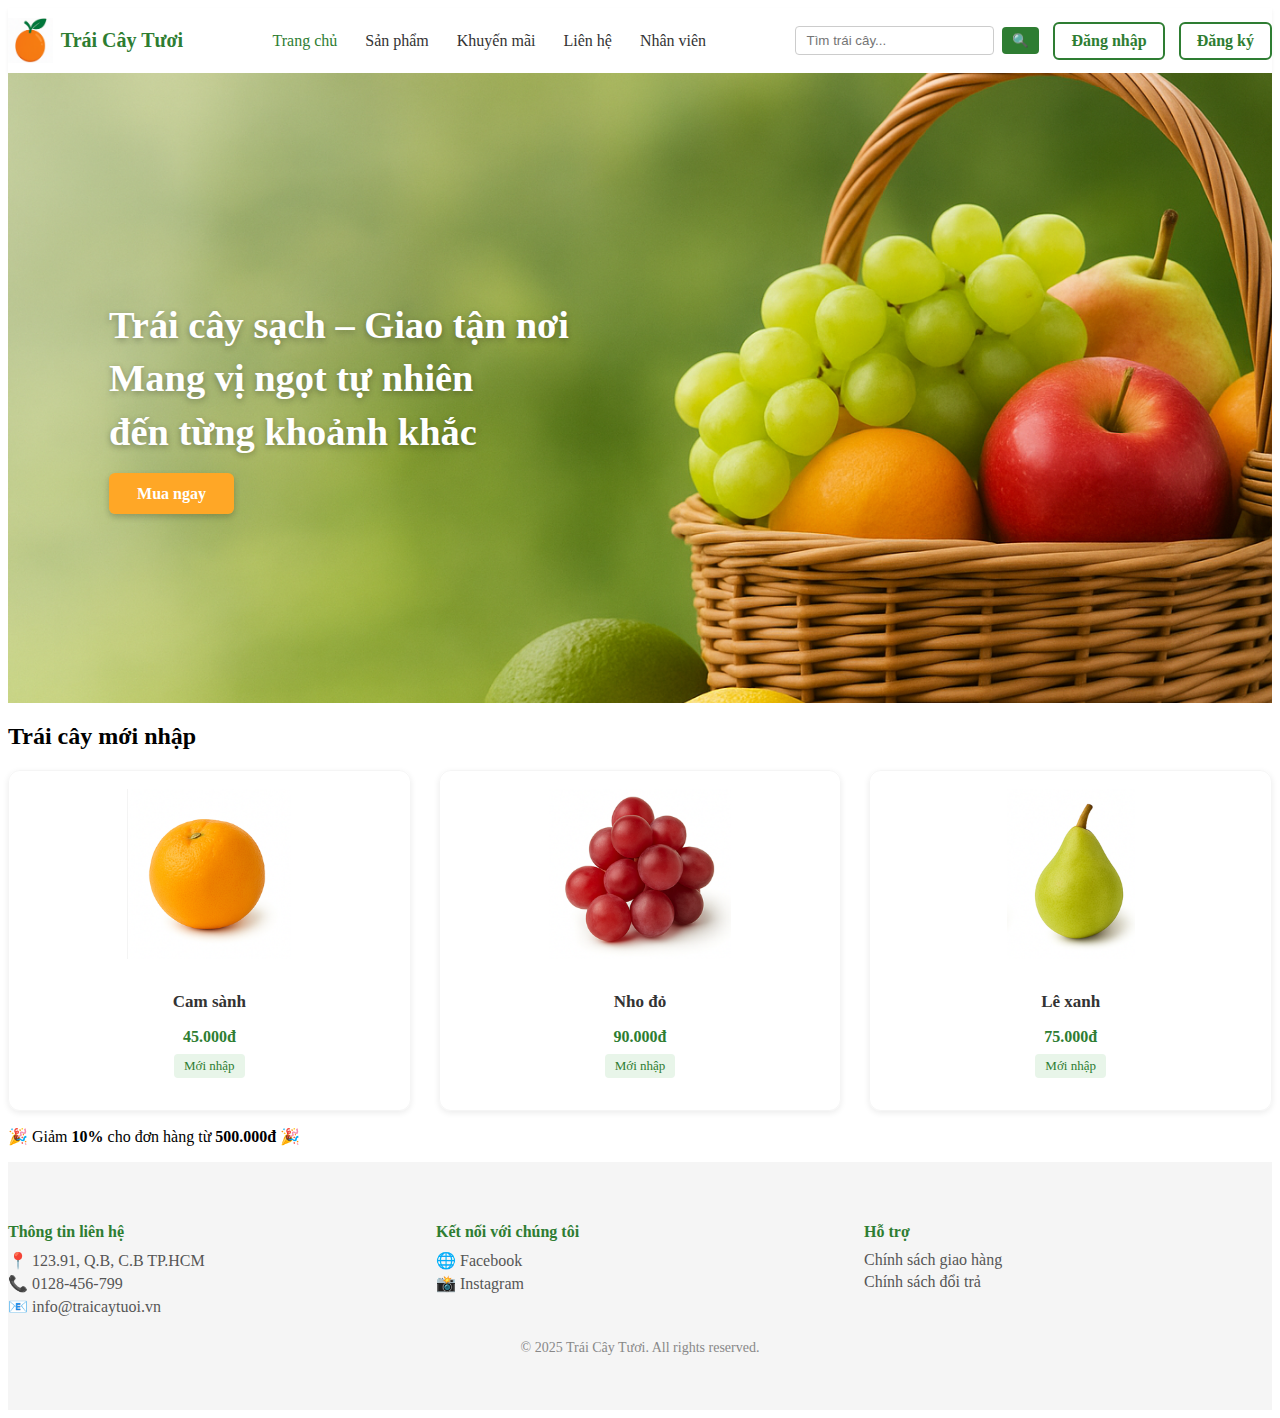
<file: index.html>
<!DOCTYPE html>
<html lang="vi">
<head>
  <meta charset="UTF-8" />
  <meta name="viewport" content="width=device-width, initial-scale=1.0" />
  <title>Trái Cây Tươi | Mang vị ngọt tự nhiên</title>
  <link rel="stylesheet" href="css/style.css" />
</head>
<body>

  <!-- ===== HEADER ===== -->
  <header class="site-header">
    <div class="container header-flex">
      <div class="logo">
        <img src="assets/img/logo.png" alt="Logo" />
        <span>Trái Cây Tươi</span>
      </div>
      
      <nav class="main-nav">
        <a href="index.html" class="active">Trang chủ</a>
        <a href="sanpham.html">Sản phẩm</a>
        <a href="khuyenmai.html">Khuyến mãi</a>
        <a href="lienhe.html">Liên hệ</a>
        <a href="nhanvien.html">Nhân viên</a>
      </nav>

      <div class="header-right">
        <input type="text" id="searchInput" placeholder="Tìm trái cây..." class="search-box" />
        <button class="search-btn" id="searchBtn">🔍</button>
        <a href="login.html" class="btn-auth btn-outline">Đăng nhập</a>
        <a href="login.html#register" class="btn-auth btn-outline">Đăng ký</a>
      </div>
    </div>
  </header>

  <!-- ===== HERO BANNER ===== -->
  <section class="hero-banner">
    <div class="hero-text">
      <h1>Trái cây sạch – Giao tận nơi<br> Mang vị ngọt tự nhiên<br> đến từng khoảnh khắc</h1>
      <a href="sanpham.html" class="btn-primary">Mua ngay</a>
    </div>
  </section>

  <!-- ===== SẢN PHẨM MỚI NHẬP ===== -->
  <section class="new-products">
    <div class="container">
      <h2>Trái cây mới nhập</h2>
      <div class="product-grid">
        <div class="product-card">
          <img src="assets/img/cam.jpg" alt="Cam sành">
          <h3>Cam sành</h3>
          <p class="price">45.000đ</p>
          <span class="tag">Mới nhập</span>
        </div>

        <div class="product-card">
          <img src="assets/img/nho.jpg" alt="Nho đỏ">
          <h3>Nho đỏ</h3>
          <p class="price">90.000đ</p>
          <span class="tag">Mới nhập</span>
        </div>

        <div class="product-card">
          <img src="assets/img/le.jpg" alt="Lê xanh">
          <h3>Lê xanh</h3>
          <p class="price">75.000đ</p>
          <span class="tag">Mới nhập</span>
        </div>
      </div>
    </div>
  </section>

  <!-- ===== ƯU ĐÃI ===== -->
  <section class="promo-banner">
    <p>🎉 Giảm <strong>10%</strong> cho đơn hàng từ <strong>500.000đ</strong> 🎉</p>
  </section>

  <!-- ===== FOOTER ===== -->
  <footer class="site-footer">
    <div class="container footer-grid">
      <div class="footer-box">
        <h4>Thông tin liên hệ</h4>
        <p>📍 123.91, Q.B, C.B TP.HCM</p>
        <p>📞 0128-456-799</p>
        <p>📧 info@traicaytuoi.vn</p>
      </div>

      <div class="footer-box">
        <h4>Kết nối với chúng tôi</h4>
        <p>🌐 Facebook</p>
        <p>📸 Instagram</p>
      </div>

      <div class="footer-box">
        <h4>Hỗ trợ</h4>
        <p>Chính sách giao hàng</p>
        <p>Chính sách đổi trả</p>
      </div>
    </div>
    <p class="copyright">© 2025 Trái Cây Tươi. All rights reserved.</p>
  </footer>

</body>
</html>
</file>
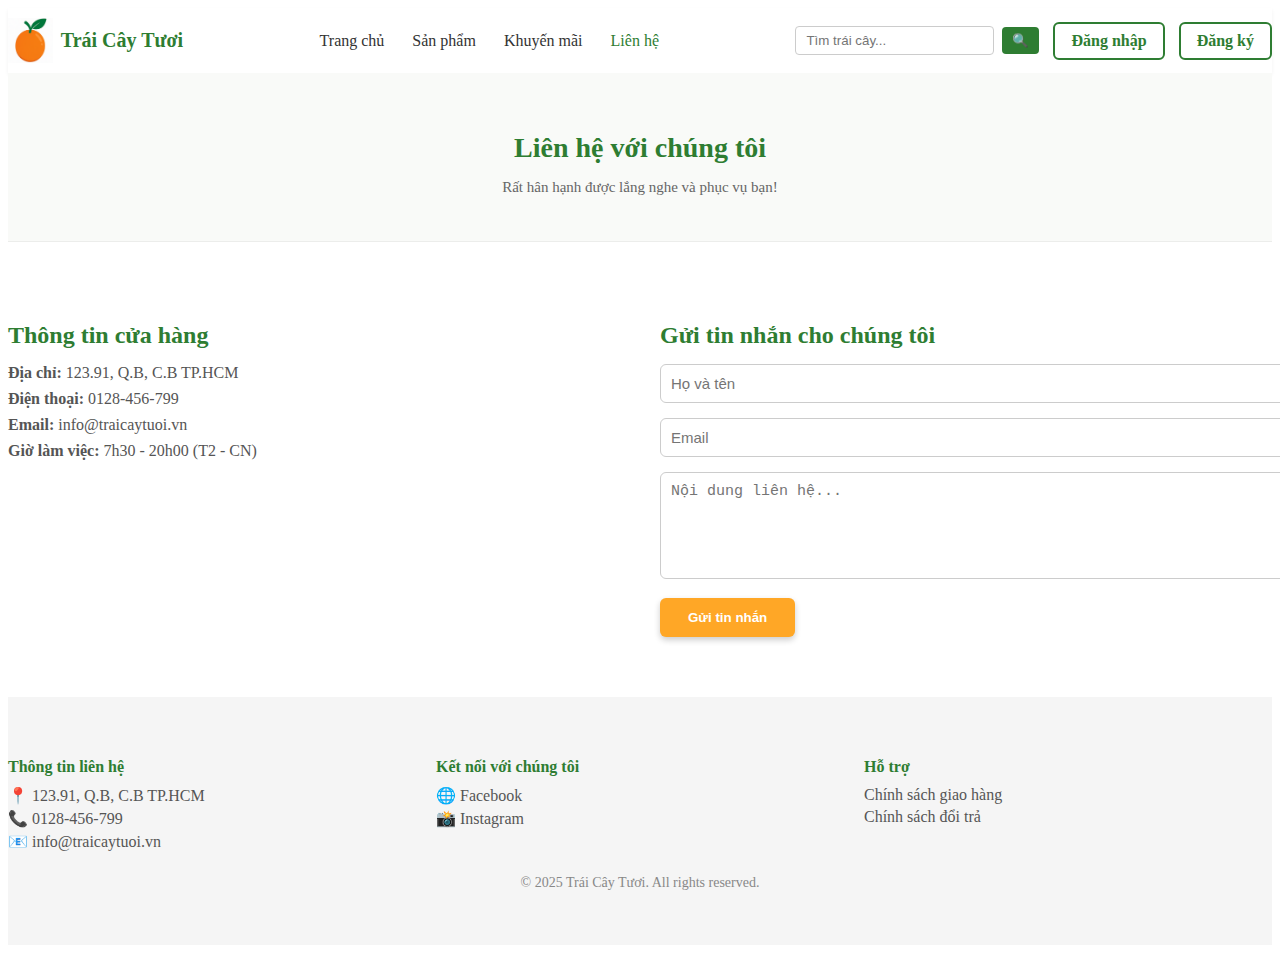
<file: lienhe.html>
<!DOCTYPE html>
<html lang="vi">
<head>
  <meta charset="UTF-8" />
  <meta name="viewport" content="width=device-width, initial-scale=1.0" />
  <title>Liên hệ | Trái Cây Tươi</title>
  <link rel="stylesheet" href="css/style.css" />
</head>
<body>

  <!-- ===== HEADER ===== -->
  <header class="site-header">
    <div class="container header-flex">
      <div class="logo">
        <img src="assets/img/logo.png" alt="Logo" />
        <span>Trái Cây Tươi</span>
      </div>

      <nav class="main-nav">
        <a href="index.html">Trang chủ</a>
        <a href="sanpham.html">Sản phẩm</a>
        <a href="khuyenmai.html">Khuyến mãi</a>
        <a href="lienhe.html" class="active">Liên hệ</a>
      </nav>

      <div class="header-right">
        <input type="text" id="searchInput" placeholder="Tìm trái cây..." class="search-box" />
        <button class="search-btn" id="searchBtn">🔍</button>
        <a href="login.html" class="btn-auth btn-outline">Đăng nhập</a>
        <a href="login.html#register" class="btn-auth btn-outline">Đăng ký</a>
      </div>
    </div>
  </header>

  <!-- ===== HERO ===== -->
  <section class="page-hero">
    <div class="container">
      <h1 class="page-title">Liên hệ với chúng tôi</h1>
      <p class="page-sub">Rất hân hạnh được lắng nghe và phục vụ bạn!</p>
    </div>
  </section>

  <!-- ===== FORM LIÊN HỆ ===== -->
  <section class="contact-section">
    <div class="container contact-grid">
      
      <div class="contact-info">
        <h2>Thông tin cửa hàng</h2>
        <p><strong>Địa chỉ:</strong> 123.91, Q.B, C.B TP.HCM</p>
        <p><strong>Điện thoại:</strong> 0128-456-799</p>
        <p><strong>Email:</strong> info@traicaytuoi.vn</p>
        <p><strong>Giờ làm việc:</strong> 7h30 - 20h00 (T2 - CN)</p>
      </div>

      <form class="contact-form">
        <h2>Gửi tin nhắn cho chúng tôi</h2>
        <input type="text" placeholder="Họ và tên" required />
        <input type="email" placeholder="Email" required />
        <textarea rows="5" placeholder="Nội dung liên hệ..." required></textarea>
        <button type="submit" class="btn-primary">Gửi tin nhắn</button>
      </form>

    </div>
  </section>

  <!-- ===== FOOTER ===== -->
  <footer class="site-footer">
    <div class="container footer-grid">
      <div class="footer-box">
        <h4>Thông tin liên hệ</h4>
        <p>📍 123.91, Q.B, C.B TP.HCM</p>
        <p>📞 0128-456-799</p>
        <p>📧 info@traicaytuoi.vn</p>
      </div>

      <div class="footer-box">
        <h4>Kết nối với chúng tôi</h4>
        <p>🌐 Facebook</p>
        <p>📸 Instagram</p>
      </div>

      <div class="footer-box">
        <h4>Hỗ trợ</h4>
        <p>Chính sách giao hàng</p>
        <p>Chính sách đổi trả</p>
      </div>
    </div>
    <p class="copyright">© 2025 Trái Cây Tươi. All rights reserved.</p>
  </footer>

</body>
</html>
</file>
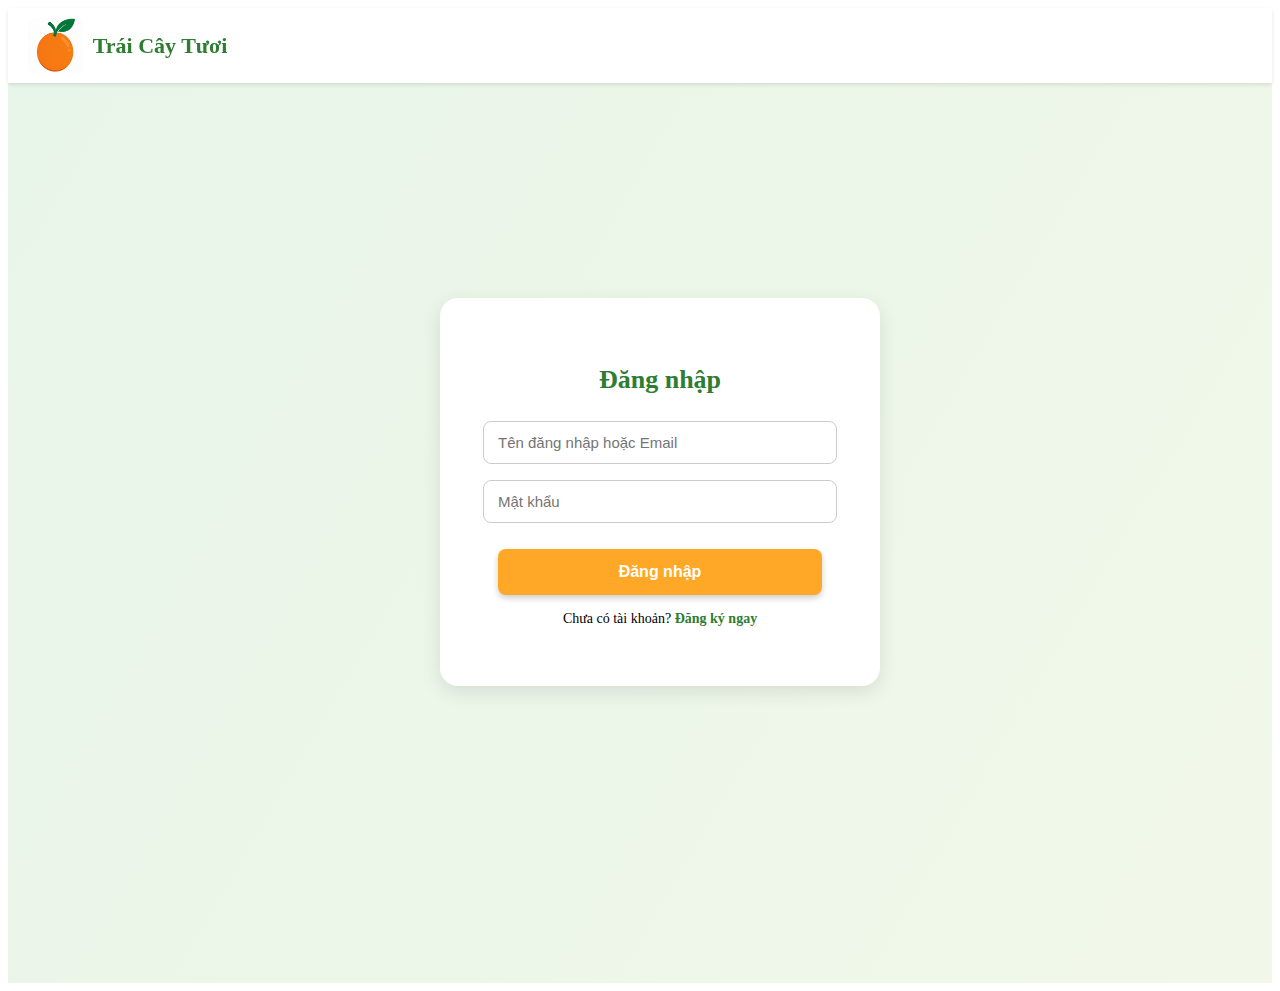
<file: login.html>
<!DOCTYPE html>
<html lang="vi">
<head>
  <meta charset="UTF-8" />
  <meta name="viewport" content="width=device-width, initial-scale=1.0" />
  <title>Đăng nhập | Cửa Hàng Trái Cây</title>
  <link rel="stylesheet" href="css/style.css" />
</head>
<body>

<header class="login-header">
  <div class="container header-flex">
    <div class="logo-login">
      <img src="assets/img/logo.png" alt="Logo" />
      <span>Trái Cây Tươi</span>
    </div>
  </div>
</header>

<section class="auth-section">
  <div class="auth-container">
    
    <!-- LOGIN -->
    <div class="auth-card show" id="loginForm">
      <h2>Đăng nhập</h2>
      <form action="#" method="post" class="auth-form">
        <input type="text" placeholder="Tên đăng nhập hoặc Email" required />
        <input type="password" placeholder="Mật khẩu" required />
        <button type="submit" class="btn-primary full">Đăng nhập</button>
      </form>
      <p class="auth-switch">Chưa có tài khoản?
        <a href="#" id="switchToRegister">Đăng ký ngay</a>
      </p>
    </div>

    <!-- REGISTER -->
    <div class="auth-card hidden" id="registerForm">
      <h2>Đăng ký</h2>
      <form action="#" method="post" class="auth-form">
        <input type="text" placeholder="Họ tên" required />
        <input type="email" placeholder="Email" required />
        <input type="password" placeholder="Mật khẩu" required />
        <button type="submit" class="btn-primary full">Đăng ký</button>
      </form>
      <p class="auth-switch">Đã có tài khoản?
        <a href="#" id="switchToLogin">Đăng nhập</a>
      </p>
    </div>

  </div>
</section>

<script src="js/main.js"></script>
</body>
</html>
</file>
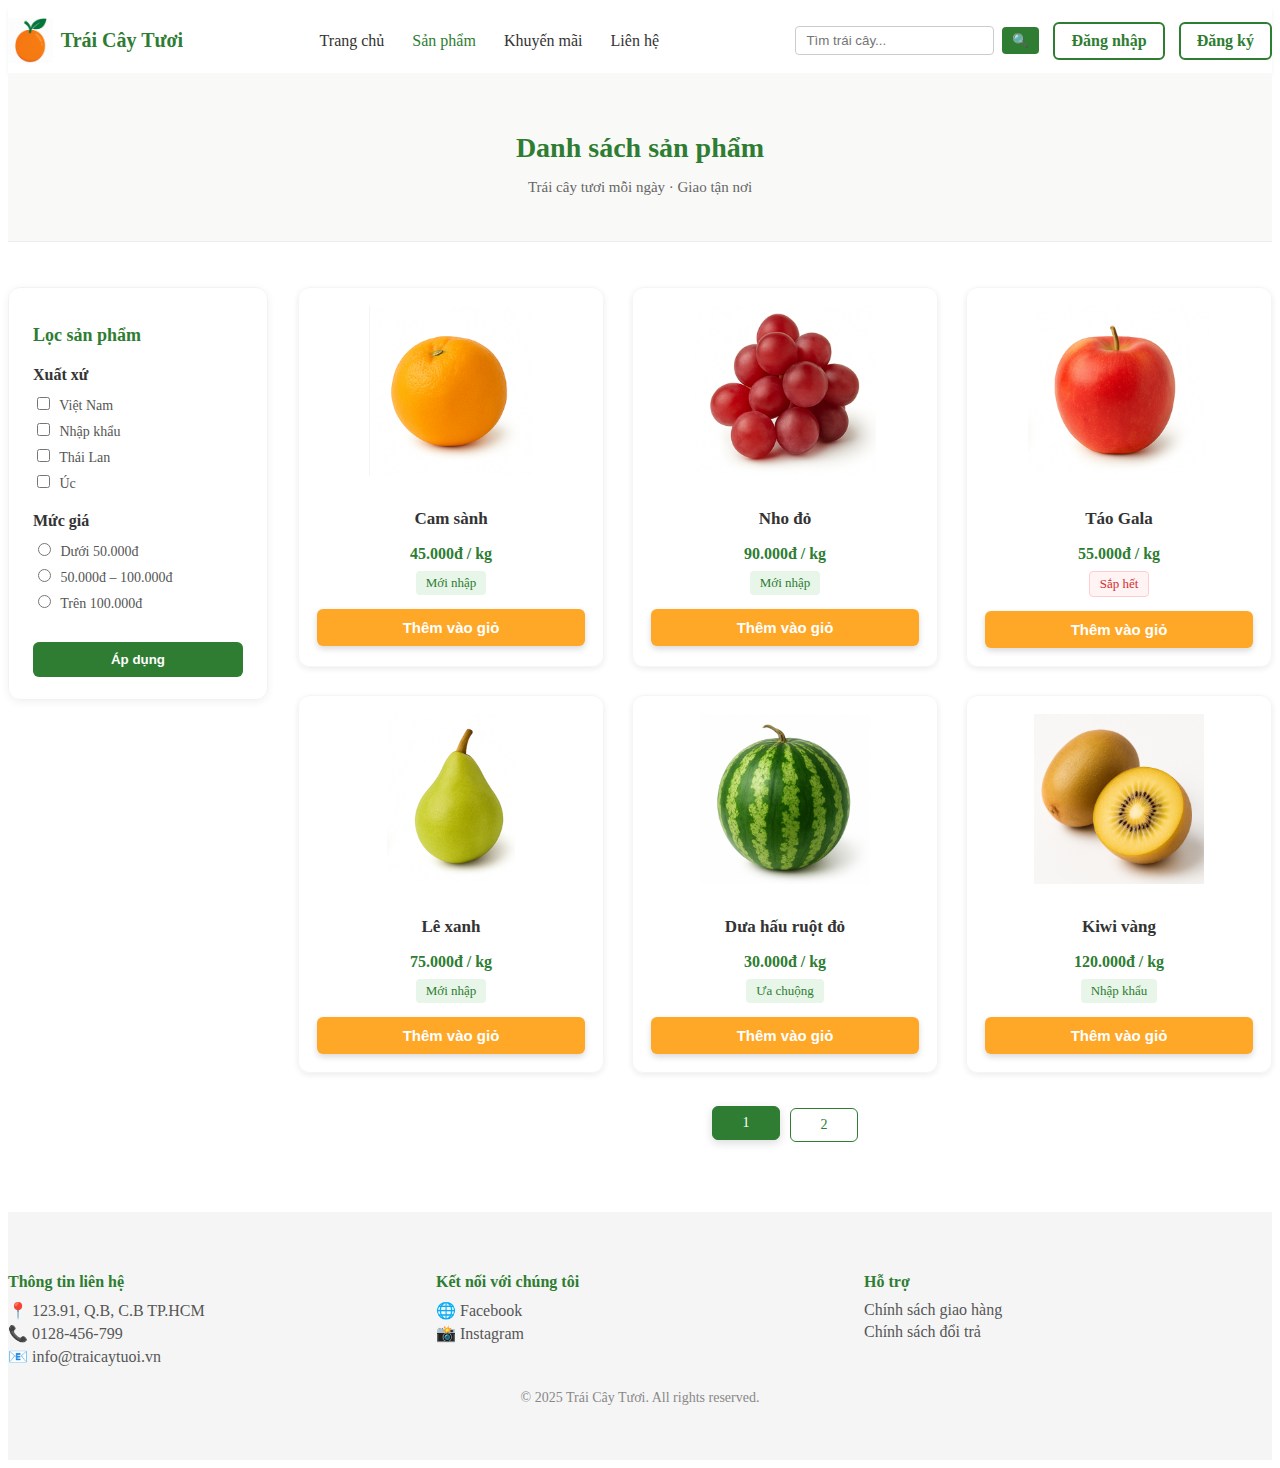
<file: sanpham.html>
<!DOCTYPE html>
<html lang="vi">
<head>
  <meta charset="UTF-8" />
  <meta name="viewport" content="width=device-width, initial-scale=1.0" />
  <title>Sản phẩm | Trái Cây Tươi</title>
  <link rel="stylesheet" href="css/style.css" />
</head>
<body>

  <!-- ===== HEADER ===== -->
  <header class="site-header">
    <div class="container header-flex">
      <div class="logo">
        <img src="assets/img/logo.png" alt="Logo" />
        <span>Trái Cây Tươi</span>
      </div>

      <nav class="main-nav">
        <a href="index.html">Trang chủ</a>
        <a href="sanpham.html" class="active">Sản phẩm</a>
        <a href="khuyenmai.html">Khuyến mãi</a>
        <a href="lienhe.html">Liên hệ</a>
      </nav>

      <div class="header-right">
        <input type="text" id="searchInput" placeholder="Tìm trái cây..." class="search-box" />
        <button class="search-btn" id="searchBtn">🔍</button>
        <a href="login.html" class="btn-auth btn-outline">Đăng nhập</a>
        <a href="login.html#register" class="btn-auth btn-outline">Đăng ký</a>

      </div>
    </div>
  </header>

  <!-- ===== HERO MỎNG ===== -->
  <section class="page-hero">
    <div class="container">
      <h1 class="page-title">Danh sách sản phẩm</h1>
      <p class="page-sub">Trái cây tươi mỗi ngày · Giao tận nơi</p>
    </div>
  </section>

  <!-- ===== NỘI DUNG ===== -->
  <section class="product-page">
    <div class="container product-layout">

      <!-- ===== LỌC ===== -->
      <aside class="filter-box">
        <h2 class="filter-title">Lọc sản phẩm</h2>

        <div class="filter-group">
          <h3>Xuất xứ</h3>
          <label><input type="checkbox" /> Việt Nam</label>
          <label><input type="checkbox" /> Nhập khẩu</label>
          <label><input type="checkbox" /> Thái Lan</label>
          <label><input type="checkbox" /> Úc</label>
        </div>

        <div class="filter-group">
          <h3>Mức giá</h3>
          <label><input type="radio" name="price" /> Dưới 50.000đ</label>
          <label><input type="radio" name="price" /> 50.000đ – 100.000đ</label>
          <label><input type="radio" name="price" /> Trên 100.000đ</label>
        </div>

        <button class="filter-apply">Áp dụng</button>
      </aside>

      <!-- ===== DANH SÁCH SẢN PHẨM ===== -->
      <main class="product-list-area">
        <div id="productGrid" class="product-grid"></div>

        <!-- ===== PHÂN TRANG ===== -->
        <div class="pagination" id="pagination"></div>
      </main>

    </div>
  </section>

  <!-- ===== FOOTER ===== -->
  <footer class="site-footer">
    <div class="container footer-grid">
      <div class="footer-box">
        <h4>Thông tin liên hệ</h4>
        <p>📍 123.91, Q.B, C.B TP.HCM</p>
        <p>📞 0128-456-799</p>
        <p>📧 info@traicaytuoi.vn</p>
      </div>

      <div class="footer-box">
        <h4>Kết nối với chúng tôi</h4>
        <p>🌐 Facebook</p>
        <p>📸 Instagram</p>
      </div>

      <div class="footer-box">
        <h4>Hỗ trợ</h4>
        <p>Chính sách giao hàng</p>
        <p>Chính sách đổi trả</p>
      </div>
    </div>
    <p class="copyright">© 2025 Trái Cây Tươi. All rights reserved.</p>
  </footer>

  <script src="js/sanpham.js"></script>
</body>
</html>
</file>
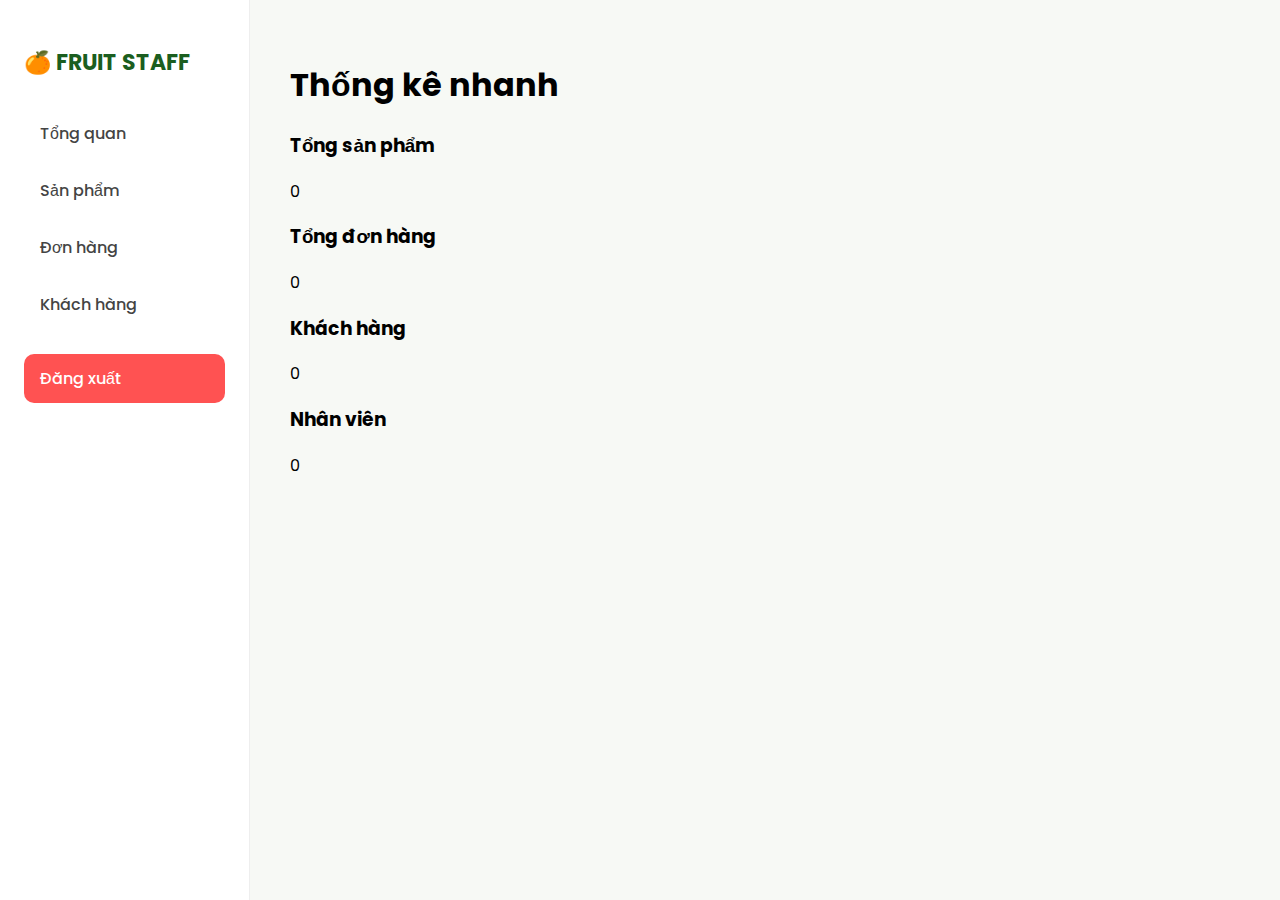
<file: staff/dashboard.html>
<!DOCTYPE html>
<html lang="vi">
<head>
  <meta charset="UTF-8">
  <title>Fruit Staff | Dashboard</title>
  <link href="https://fonts.googleapis.com/css2?family=Poppins:wght@300;400;500;600;700&display=swap" rel="stylesheet">
  <link rel="stylesheet" href="../css/staff.css">
  <script src="../js/staff.js" defer></script>
</head>

<body>

<aside class="sidebar">
  <h2>🍊 FRUIT STAFF</h2>
  <ul>
    <li><a href="dashboard.html">Tổng quan</a></li>
    <li><a href="manage_products.html">Sản phẩm</a></li>
    <li><a href="manage_orders.html">Đơn hàng</a></li>
    <li><a href="manage_users.html">Khách hàng</a></li>
    <li><a href="#" class="logout-btn">Đăng xuất</a></li>
  </ul>
</aside>


<main class="main">

  <h1>Thống kê nhanh</h1>

  <div class="dashboard-grid">

    <div class="stat-card">
      <h3>Tổng sản phẩm</h3>
      <div class="stat-number" id="m_products">0</div>
    </div>

    <div class="stat-card">
      <h3>Tổng đơn hàng</h3>
      <div class="stat-number" id="m_orders">0</div>
    </div>

    <div class="stat-card">
      <h3>Khách hàng</h3>
      <div class="stat-number" id="m_users">0</div>
    </div>

    <div class="stat-card">
      <h3>Nhân viên</h3>
      <div class="stat-number" id="m_staff">0</div>
    </div>

  </div>

</main>

</body>
</html>
</file>
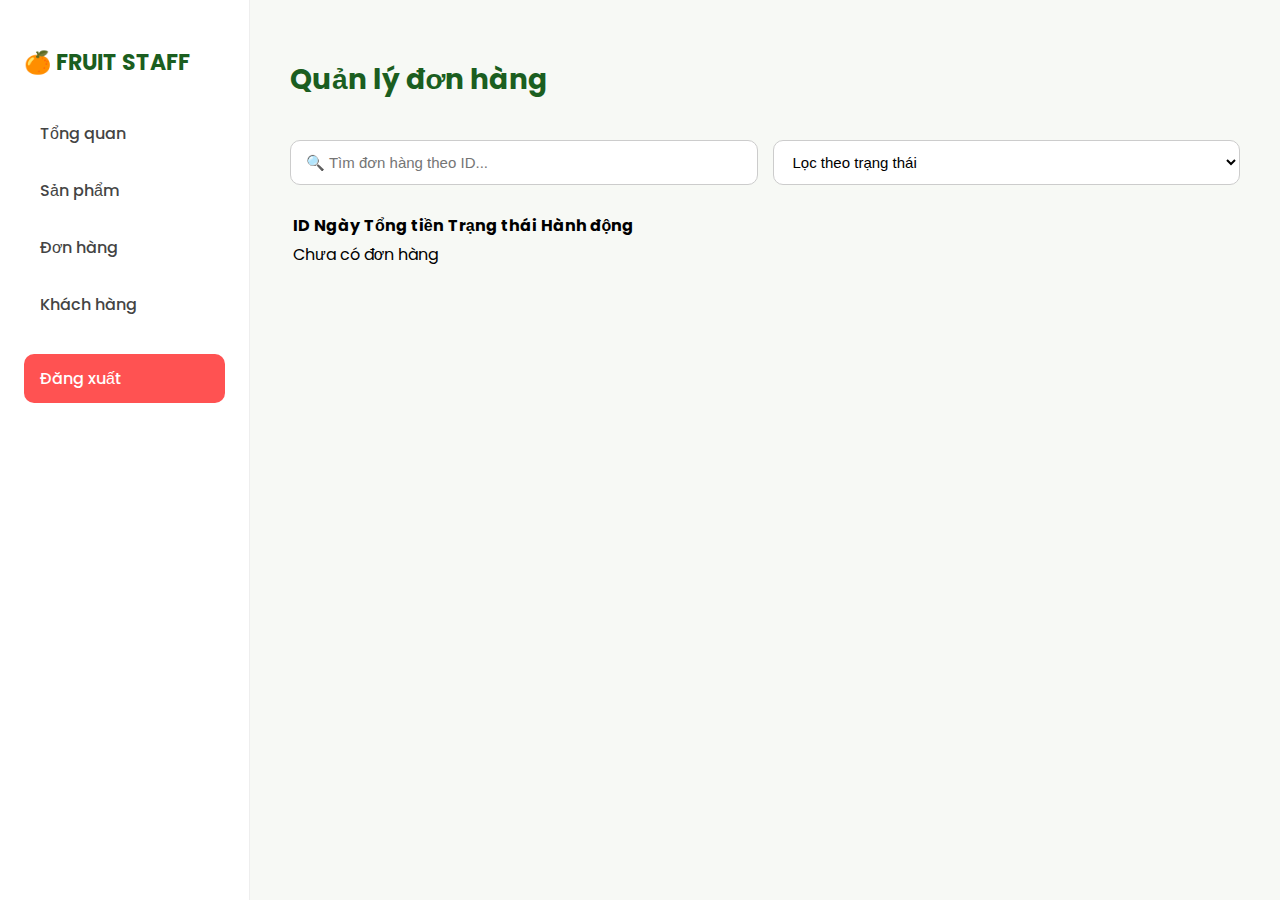
<file: staff/manage_orders.html>
<!DOCTYPE html>
<html lang="vi">
<head>
  <meta charset="UTF-8">
  <title>Fruit Staff | Quản lý đơn hàng</title>
  <link href="https://fonts.googleapis.com/css2?family=Poppins:wght@300;400;500;600;700&display=swap" rel="stylesheet">
  <link rel="stylesheet" href="../css/staff.css">
  <script src="../js/staff.js" defer></script>
</head>

<body>

<aside class="sidebar">
  <h2>🍊 FRUIT STAFF</h2>
  <ul>
    <li><a href="dashboard.html">Tổng quan</a></li>
    <li><a href="manage_products.html">Sản phẩm</a></li>
    <li><a href="manage_orders.html">Đơn hàng</a></li>
    <li><a href="manage_users.html">Khách hàng</a></li>
    <li><a href="#" class="logout-btn">Đăng xuất</a></li>
  </ul>
</aside>



<main class="main">

  <div class="page-header">
    <h1>Quản lý đơn hàng</h1>
  </div>

  <div class="toolbar">
    <input type="text" id="searchOrder" placeholder="🔍 Tìm đơn hàng theo ID...">
    <select id="filterStatus">
      <option value="">Lọc theo trạng thái</option>
      <option value="Chờ xử lý">Chờ xử lý</option>
      <option value="Đang giao">Đang giao</option>
      <option value="Hoàn tất">Hoàn tất</option>
    </select>
  </div>

  <div class="table-box">
    <table id="olist">
      <thead>
        <tr>
          <th>ID</th>
          <th>Ngày</th>
          <th>Tổng tiền</th>
          <th>Trạng thái</th>
          <th>Hành động</th>
        </tr>
      </thead>
      <tbody>
        <!-- JS render -->
      </tbody>
    </table>
  </div>

</main>

</body>
</html>
</file>
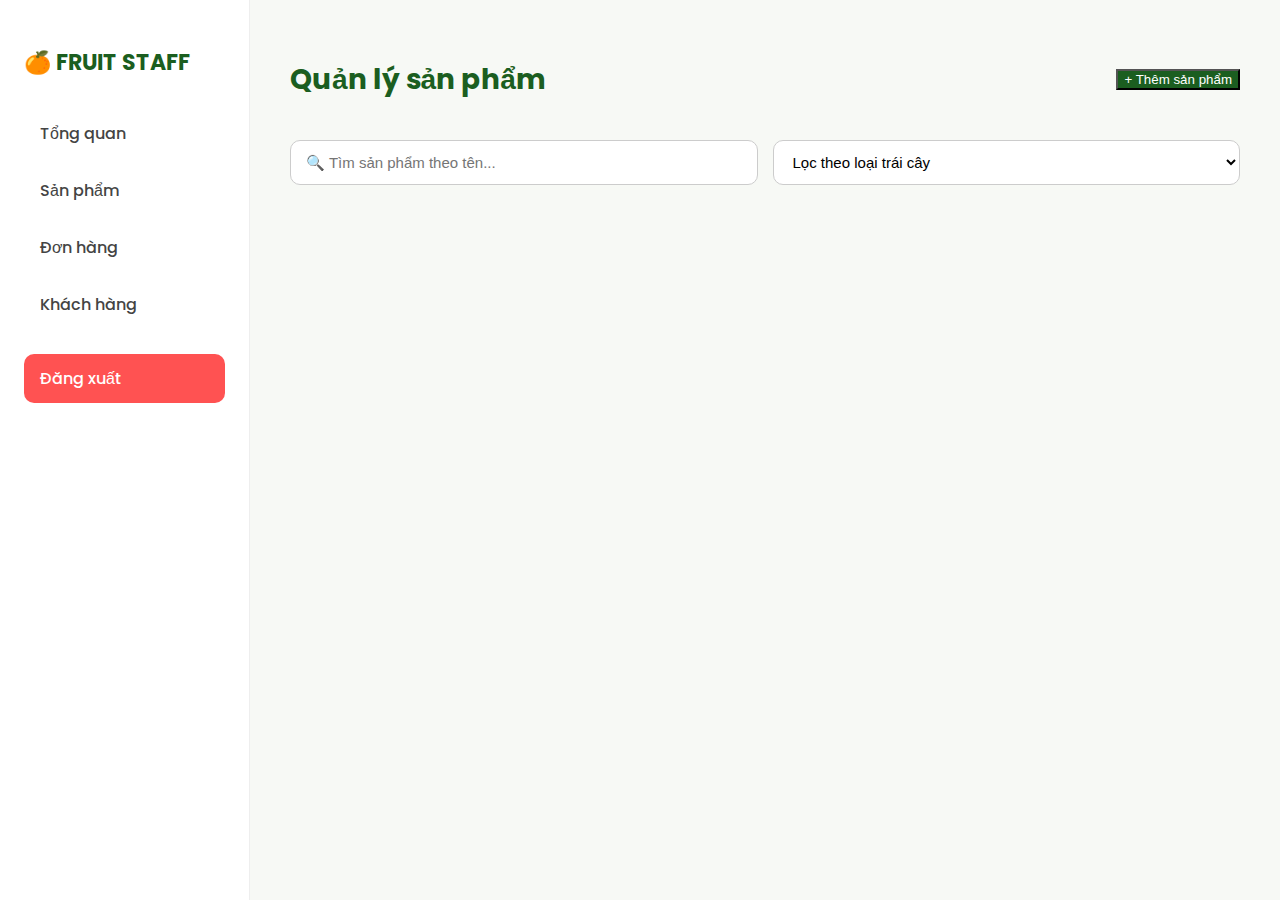
<file: staff/manage_products.html>
<!DOCTYPE html>
<html lang="vi">
<head>
  <meta charset="UTF-8">
  <title>Fruit Staff | Quản lý sản phẩm</title>
  <link href="https://fonts.googleapis.com/css2?family=Poppins:wght@300;400;500;600;700&display=swap" rel="stylesheet">
  <link rel="stylesheet" href="../css/staff.css">
  <script src="../js/staff.js" defer></script>
</head>

<body>

<aside class="sidebar">
  <h2>🍊 FRUIT STAFF</h2>
  <ul>
    <li><a href="dashboard.html">Tổng quan</a></li>
    <li><a href="manage_products.html">Sản phẩm</a></li>
    <li><a href="manage_orders.html">Đơn hàng</a></li>
    <li><a href="manage_users.html">Khách hàng</a></li>
    <li><a href="#" class="logout-btn">Đăng xuất</a></li>
  </ul>
</aside>



<main class="main">

  <div class="page-header">
    <h1>Quản lý sản phẩm</h1>
    <button id="addProductBtn" class="btn-primary">+ Thêm sản phẩm</button>
  </div>

  <div class="toolbar">
    <input type="text" id="searchProduct" placeholder="🔍 Tìm sản phẩm theo tên...">
    <select id="filterProduct">
      <option value="">Lọc theo loại trái cây</option>
      <option value="Cam">Cam</option>
      <option value="Táo">Táo</option>
      <option value="Nho">Nho</option>
      <option value="Dưa hấu">Dưa hấu</option>
    </select>
  </div>

  <div class="product-grid" id="productGrid">
    <!-- JS render sản phẩm -->
  </div>

</main>

<!-- MODAL SẢN PHẨM -->
<div class="modal" id="productModal">
  <div class="modal-content">
    <h2>Thông tin sản phẩm</h2>

    <label>Tên sản phẩm</label>
    <input id="pname">

    <label>Giá (VNĐ)</label>
    <input id="pprice" type="number">

    <label>Ảnh sản phẩm (link)</label>
    <input id="pimage">

    <label>Mô tả</label>
    <textarea id="pdesc" rows="3"></textarea>

    <div class="modal-actions">
      <button class="btn-primary" id="saveProductBtn">Lưu</button>
      <button class="btn-cancel" id="cancelProductBtn">Hủy</button>
    </div>
  </div>
</div>

</body>
</html>
</file>
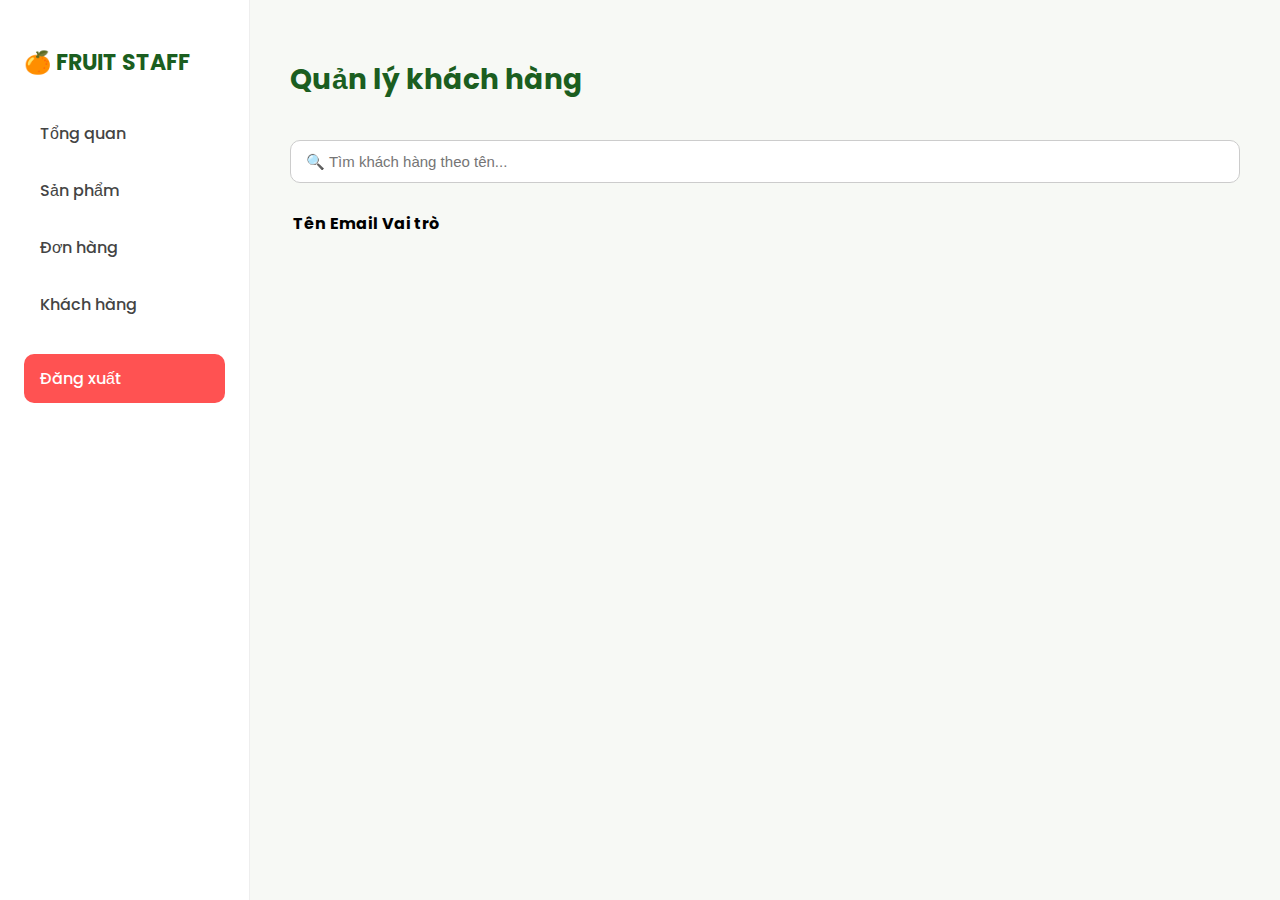
<file: staff/manage_user.html>
<!DOCTYPE html>
<html lang="vi">
<head>
  <meta charset="UTF-8">
  <title>Fruit Staff | Quản lý khách hàng</title>
  <link href="https://fonts.googleapis.com/css2?family=Poppins:wght@300;400;500;600;700&display=swap" rel="stylesheet">
  <link rel="stylesheet" href="../css/staff.css">
  <script src="../js/staff.js" defer></script>
</head>

<body>

<aside class="sidebar">
  <h2>🍊 FRUIT STAFF</h2>
  <ul>
    <li><a href="dashboard.html">Tổng quan</a></li>
    <li><a href="manage_products.html">Sản phẩm</a></li>
    <li><a href="manage_orders.html">Đơn hàng</a></li>
    <li><a href="manage_users.html">Khách hàng</a></li>
    <li><a href="#" class="logout-btn">Đăng xuất</a></li>
  </ul>
</aside>


<main class="main">

  <div class="page-header">
    <h1>Quản lý khách hàng</h1>
  </div>

  <div class="toolbar">
    <input type="text" id="searchUser" placeholder="🔍 Tìm khách hàng theo tên...">
  </div>

  <div class="table-box">
    <table id="ulist">
      <thead>
        <tr>
          <th>Tên</th>
          <th>Email</th>
          <th>Vai trò</th>
        </tr>
      </thead>
      <tbody>
        <!-- JS hiển thị -->
      </tbody>
    </table>
  </div>

</main>

</body>
</html>
</file>
<file: css/style.css>
/* ===== HEADER ===== */
.site-header {
  background-color: #fff;
  box-shadow: 0 2px 4px rgba(0,0,0,0.05);
  padding: 10px 0;
}

.header-flex {
  display: flex;
  justify-content: space-between;
  align-items: center;
}

.logo {
  display: flex;
  align-items: center;
  gap: 8px;
}

.logo img {
  height: 45px;
  width: auto;
}

.logo span {
  font-size: 20px;
  font-weight: 700;
  color: #2e7d32;
}

.main-nav a {
  text-decoration: none;
  color: #333;
  margin: 0 12px;
  font-weight: 500;
  transition: color 0.3s;
}

.main-nav a:hover,
.main-nav a.active {
  color: #2e7d32;
}

.header-right {
  display: flex;
  align-items: center;
  gap: 8px;
}

.search-box {
  padding: 6px 10px;
  border: 1px solid #ccc;
  border-radius: 4px;
}

.search-btn {
  background-color: #2e7d32;
  color: #fff;
  border: none;
  padding: 6px 10px;
  border-radius: 4px;
  cursor: pointer;
}

/* ===== HERO ===== */
.hero-banner {
  background: url('../assets/img/hero-banner.jpg') center/cover no-repeat;
  height: 70vh;
  display: flex;
  align-items: center;
  padding-left: 8%;
  color: #2e7d32;
}

.hero-text {
  max-width: 600px;
}

.hero-text h1 {
  font-size: 2.4rem;
  line-height: 1.4;
  font-weight: 700;
  margin-bottom: 25px;
  color: white; /* đổi chữ slogan thành màu trắng */
  text-shadow: 0 2px 6px rgba(0,0,0,0.3);
}

.btn-primary {
  background-color: #ffa726;       
  color: #fff;                     
  padding: 12px 28px;
  border-radius: 6px;
  text-decoration: none;
  font-weight: 600;
  border: none;
  transition: all 0.3s ease;
  box-shadow: 0 3px 6px rgba(0,0,0,0.2);
}

.btn-primary:hover {
  background-color: #fb8c00;
  transform: translateY(-2px);
  box-shadow: 0 4px 10px rgba(0,0,0,0.25);
}

/* ===== SẢN PHẨM ===== */
.product-page {
  padding: 45px 0 70px;
  background: #fff;
}

.product-layout {
  display: grid;
  grid-template-columns: 260px 1fr;
  gap: 30px;
}

.filter-box {
  border-radius: 12px;
  padding: 22px 24px;
  box-shadow: 0 2px 8px rgba(0,0,0,0.06);
  border: 1px solid rgba(0,0,0,0.05);
  height: fit-content;
}

.filter-box h2 {
  font-size: 18px;
  color: #2e7d32;
  margin-bottom: 20px;
}

.filter-group {
  margin-bottom: 20px;
}

.filter-group h3 {
  font-size: 16px;
  margin-bottom: 10px;
  color: #333;
}

.filter-group label {
  display: block;
  margin-bottom: 6px;
  font-size: 14px;
  color: #555;
  cursor: pointer;
}

.filter-group input[type="checkbox"],
.filter-group input[type="radio"] {
  margin-right: 6px;
}

.filter-apply {
  width: 100%;
  padding: 10px 0;
  margin-top: 10px;
  background: #2e7d32;
  color: #fff;
  border: none;
  border-radius: 6px;
  font-weight: 600;
  cursor: pointer;
  transition: 0.3s;
}
.filter-apply:hover {
  background: #1b5e20;
}

/* Grid sản phẩm */
.product-grid {
  display: grid;
  grid-template-columns: repeat(3, 1fr);
  gap: 28px;
}

/* Card sản phẩm */
.product-card {
  border-radius: 12px;
  padding: 18px;
  text-align: center;
  border: 1px solid rgba(0,0,0,0.04);
  box-shadow: 0 2px 6px rgba(0,0,0,0.08);
  transition: 0.25s;
}

.product-card:hover {
  transform: translateY(-6px);
  box-shadow: 0 4px 14px rgba(0,0,0,0.15);
}

.product-card img {
  width: 100%;
  height: 170px;
  object-fit: contain;
  margin-bottom: 12px;
}

.product-card h3 {
  font-size: 17px;
  font-weight: 600;
  color: #333;
  margin-bottom: 6px;
}

.price {
  color: #2e7d32;
  font-weight: 700;
  margin-bottom: 8px;
  font-size: 16px;
}

.tag {
  display: inline-block;
  padding: 4px 10px;
  font-size: 13px;
  border-radius: 4px;
  background: #e8f5e9;
  color: #2e7d32;
  margin-bottom: 12px;
}

.tag.low-stock {
  background: #ffebee;
  color: #d32f2f;
  border: 1px solid #ffcdd2;
}

/* Nút thêm giỏ */
.btn-add {
  width: 100%;
  background: #ffa726;
  color: #fff;
  border: none;
  padding: 10px 0;
  border-radius: 6px;
  font-weight: 600;
  transition: 0.25s;
}
.btn-add:hover {
  background: #fb8c00;
  transform: translateY(-2px);
  box-shadow: 0 3px 8px rgba(0,0,0,0.2);
}

/* Phân trang */
.pagination {
  margin-top: 35px;
  display: flex;
  justify-content: center;
  gap: 10px;
}

.page-btn {
  padding: 8px 14px;
  border-radius: 6px;
  border: 1px solid #2e7d32;
  color: #2e7d32;
  background: #fff;
  min-width: 38px;
  text-align: center;
  font-weight: 500;
  transition: 0.25s;
  cursor: pointer;
}

.page-btn.active,
.page-btn:hover {
  background: #2e7d32;
  color: #fff;
  transform: translateY(-2px);
  box-shadow: 0 3px 10px rgba(0,0,0,0.15);
}

/* Responsive sản phẩm */
@media (max-width: 900px) {
  .product-layout { grid-template-columns: 1fr; }
  .filter-box { order: 2; }
  .product-list-area { order: 1; }
  .product-grid { grid-template-columns: repeat(2, 1fr); }
}

@media (max-width: 600px) {
  .product-grid { grid-template-columns: 1fr; }
}

/* ===== FOOTER ===== */
.site-footer {
  background-color: #f5f5f5;
  padding: 40px 0;
  color: #555;
}

.footer-grid {
  display: grid;
  grid-template-columns: repeat(auto-fit, minmax(220px, 1fr));
  gap: 20px;
}

.footer-box h4 {
  color: #2e7d32;
  margin-bottom: 10px;
}

.footer-box p {
  margin: 4px 0;
}

.copyright {
  text-align: center;
  margin-top: 20px;
  font-size: 14px;
  color: #888;
}

/* ===== HERO NHỎ CHO TRANG CON ===== */
.page-hero {
  background: #f9faf8;
  border-bottom: 1px solid rgba(0,0,0,0.05);
  padding: 40px 0 30px;
  text-align: center;
}

.page-title {
  color: #2e7d32;
  font-size: 28px;
  font-weight: 600;
  margin-bottom: 8px;
}

.page-sub {
  font-size: 15px;
  color: #666;
}

.breadcrumb {
  margin-top: 10px;
  font-size: 14px;
  color: #666;
}

.breadcrumb a {
  color: #2e7d32;
  font-weight: 600;
  margin: 5px 0 10px;
}

.tag {
  background-color: #e8f5e9;
  color: #2e7d32;
  font-size: 13px;
  padding: 4px 10px;
  border-radius: 4px;
  display: inline-block;
  margin-bottom: 14px;
}
.tag.low-stock {
  background-color: #fff3f3;   /* nền đỏ nhạt */
  color: #d32f2f;              /* đỏ đậm cho chữ */
  border: 1px solid #ffcdd2;   /* viền đỏ nhạt */
}

/* nút thêm vào giỏ */
.btn-add {
  background-color: #ffa726;
  color: #fff;
  border: none;
  padding: 10px 16px;
  border-radius: 6px;
  cursor: pointer;
  font-weight: 600;
  font-size: 15px;
  transition: all 0.25s;
  box-shadow: 0 3px 6px rgba(0,0,0,0.15);
}

.btn-add:hover {
  background-color: #fb8c00;
  transform: translateY(-2px);
  box-shadow: 0 4px 10px rgba(0,0,0,0.2);
}

/* ===== PHÂN TRANG ===== */
.pagination {
  display: flex;
  justify-content: center;
  gap: 10px;
}

.page-btn {
  background: #fff;
  border: 1px solid #2e7d32;
  color: #2e7d32;
  padding: 8px 14px;
  border-radius: 6px;
  font-size: 14px;
  text-decoration: none;
  font-weight: 500;
}

.breadcrumb a:hover {
  text-decoration: underline;
}

/* ===== TRANG KHUYẾN MÃI ===== */
.promo-list {
  padding: 60px 0;
}

.promo-grid {
  display: grid;
  grid-template-columns: repeat(auto-fit, minmax(300px, 1fr));
  gap: 30px;
}

.promo-card {
  display: flex;
  flex-direction: column;
  background: #fff;
  border-radius: 12px;
  overflow: hidden;
  box-shadow: 0 2px 8px rgba(0,0,0,0.1);
  transition: transform 0.3s ease;
}

.promo-card:hover {
  transform: translateY(-6px);
}

.promo-card img {
  width: 100%;
  height: 200px;
  object-fit: cover;
}

.promo-info {
  padding: 20px;
}

.promo-info h3 {
  font-size: 18px;
  color: #2e7d32;
  margin-bottom: 10px;
}

.promo-info p {
  font-size: 15px;
  color: #555;
  margin-bottom: 15px;
}

/* ===== TRANG LIÊN HỆ ===== */
.contact-section {
  padding: 60px 0;
  background-color: #fff;
}

.contact-grid {
  display: grid;
  grid-template-columns: repeat(auto-fit, minmax(350px, 1fr));
  gap: 40px;
  align-items: start;
}

.contact-info h2, .contact-form h2 {
  color: #2e7d32;
  margin-bottom: 15px;
}

.contact-info p {
  margin: 8px 0;
  color: #555;
}

.contact-form input,
.contact-form textarea {
  width: 100%;
  padding: 10px;
  margin-bottom: 15px;
  border: 1px solid #ccc;
  border-radius: 6px;
  font-size: 15px;
}

.contact-form input:focus,
.contact-form textarea:focus {
  border-color: #2e7d32;
  outline: none;
}

/* ===== TRANG ĐĂNG NHẬP / ĐĂNG KÝ ===== */
.login-header {
  background-color: #fff;
  box-shadow: 0 2px 4px rgba(0,0,0,0.1);
  padding: 10px 0;
  position: sticky;
  top: 0;
  z-index: 100;
}

.logo-login {
  display: flex;
  align-items: center;
  gap: 10px;
  font-weight: bold;
  font-size: 18px;
  padding-left: 20px;
}

.logo-login img {
  height: 55px;
  width: auto;
  object-fit: contain;
}

.logo-login span {
  color: #2e7d32;
  font-size: 22px;
  font-weight: 700;
}

.auth-section {
  display: flex;
  justify-content: center;
  align-items: center;
  min-height: 100vh;
  background: linear-gradient(120deg, #e8f5e9 0%, #f1f8e9 100%);
}

.auth-container {
  position: relative;
  width: 400px;
  height: 470px;
}

.auth-card {
  background: #fff;
  padding: 45px 40px;
  border-radius: 18px;
  box-shadow: 0 6px 20px rgba(0,0,0,0.1);
  text-align: center;
  width: 360px;
  margin: 0 auto;
  transition: all 0.4s ease;
  display: flex;
  flex-direction: column;
  align-items: center;
}

.auth-card h2 {
  color: #2e7d32;
  margin-bottom: 26px;
  font-size: 26px;
  font-weight: 700;
  text-align: center;
}

.auth-form {
  width: 100%;
  display: flex;
  flex-direction: column;
  align-items: center;
}

.auth-form input {
  width: 90%;
  padding: 12px 14px;
  margin-bottom: 16px;
  border: 1px solid #ccc;
  border-radius: 8px;
  font-size: 15px;
  transition: all 0.3s ease;
}

.auth-form input:focus {
  border-color: #2e7d32;
  outline: none;
  box-shadow: 0 0 4px rgba(46, 125, 50, 0.3);
}

.btn-primary.full {
  width: 90%;
  padding: 14px 0;
  border-radius: 8px;
  font-size: 16px;
  margin-top: 10px;
}

.auth-switch {
  margin-top: 16px;
  font-size: 14px;
  text-align: center;
}

.auth-switch a {
  color: #2e7d32;
  font-weight: 600;
  text-decoration: none;
}

.auth-switch a:hover {
  text-decoration: underline;
}

/* ===== THÔNG BÁO POPUP ===== */
.alert {
  position: fixed;
  top: 20px;
  right: -300px;
  background-color: #2e7d32;
  color: white;
  padding: 12px 20px;
  border-radius: 6px;
  box-shadow: 0 3px 6px rgba(0, 0, 0, 0.2);
  transition: all 0.4s ease;
  z-index: 9999;
  opacity: 0.95;
}

.alert.show {
  right: 20px;
}

.alert.error {
  background-color: #d32f2f;
}
.btn-auth {
  padding: 8px 16px;
  border-radius: 6px;
  background-color: #ffa726;   /* cam */
  color: #fff;
  text-decoration: none;
  font-weight: 600;
  transition: 0.3s;
}

.btn-auth:hover {
  background-color: #fb8c00;
  transform: translateY(-2px);
}

.btn-auth.btn-outline {
  background-color: #fff;
  color: #2e7d32;
  border: 2px solid #2e7d32;
  margin-left: 6px;
}

.btn-auth.btn-outline:hover {
  background-color: #2e7d32;
  color: #fff;
}
/* ẨN form */
.hidden {
  display: none !important;
}

/* Form đang hiển thị */
.show {
  display: flex !important;
}
</file>
<file: css/staff.css>
/* ==========================================
   RESET + ROOT
========================================== */
* {
  box-sizing: border-box;
}

:root {
  --green: #1b5e20;
  --green-light: #4caf50;
  --orange: #ffa726;
  --bg: #f7f9f5;
  --white: #ffffff;
  --dark: #333;
  --radius: 12px;
  --font: "Poppins", sans-serif;
}

/* BODY */
body {
  margin: 0;
  display: flex;
  font-family: var(--font);
  background: var(--bg);
}

/* ==========================================
   SIDEBAR
========================================== */
.sidebar {
  width: 250px;
  background: var(--white);
  padding: 28px 24px;
  height: 100vh;
  position: fixed;
  border-right: 1px solid #eee;
}

.sidebar h2 {
  font-size: 22px;
  font-weight: 700;
  color: var(--green);
  margin-bottom: 30px;
}

.sidebar ul {
  list-style: none;
  padding: 0;
}

.sidebar a {
  display: block;
  padding: 12px 16px;
  margin-bottom: 8px;
  border-radius: 10px;
  font-weight: 500;
  color: #444;
  text-decoration: none;
  transition: 0.2s;
}

.sidebar a:hover,
.sidebar a.active {
  background: var(--orange);
  color: white;
}

/* ==========================================
   MAIN AREA
========================================== */
.main {
  margin-left: 250px;
  padding: 40px;
  width: calc(100% - 250px);
}

/* Header nhỏ */
.page-header {
  display: flex;
  justify-content: space-between;
  align-items: center;
  margin-bottom: 20px;
}

.page-header h1 {
  color: var(--green);
  font-size: 28px;
  font-weight: 700;
}

/* Toolbar */
.toolbar {
  display: flex;
  gap: 15px;
  margin-bottom: 25px;
}

.toolbar input,
.toolbar select {
  padding: 12px 15px;
  border-radius: 10px;
  border: 1px solid #ccc;
  font-size: 15px;
  background: #fff;
  flex: 1;
}

/* ==========================================
   STAFF GRID (CARD VIEW)
========================================== */
.staff-grid {
  display: grid;
  grid-template-columns: repeat(auto-fill, minmax(260px, 1fr));
  gap: 20px;
}

.staff-card {
  background: var(--white);
  padding: 20px;
  border-radius: 12px;
  box-shadow: 0 3px 12px rgba(0,0,0,0.08);
  display: flex;
  flex-direction: column;
  gap: 6px;
}

.staff-card h3 {
  margin: 0;
  font-size: 18px;
  font-weight: 600;
  color: var(--green);
}

.staff-role {
  font-size: 14px;
  padding: 4px 10px;
  background: #e8f5e9;
  width: fit-content;
  border-radius: 6px;
  color: var(--green);
}

.staff-actions {
  margin-top: 10px;
  display: flex;
  justify-content: space-between;
}

.staff-actions button {
  padding: 8px 12px;
  border-radius: 8px;
  border: none;
  cursor: pointer;
  font-size: 14px;
}

.btn-edit { background: #1e88e5; color: white; }
.btn-del { background: #e53935; color: white; }

/* ==========================================
   MODAL
========================================== */
.modal {
  position: fixed;
  inset: 0;
  background: rgba(0,0,0,0.35);
  backdrop-filter: blur(2px);
  display: none;
  justify-content: center;
  align-items: center;
}

.modal-content {
  width: 420px;
  background: white;
  padding: 28px;
  border-radius: 14px;
  box-shadow: 0 8px 35px rgba(0,0,0,0.2);
}

.modal-content input,
.modal-content select {
  width: 100%;
  padding: 12px 14px;
  margin-bottom: 14px;
  border-radius: 10px;
  border: 1px solid #ccc;
}

.modal-actions {
  display: flex;
  justify-content: flex-end;
  gap: 10px;
}

.btn-primary {
  background: var(--green);
  color: white;
}

.btn-cancel {
  background: #ddd;
}
/* logout nằm trong sidebar nên dùng chung style menu */
.sidebar ul li a.logout-btn {
  background: #ff5252;
  color: white;
  margin-top: 25px;
}

.sidebar ul li a.logout-btn:hover {
  background: #e53935;
  color: white;
}
</file>
